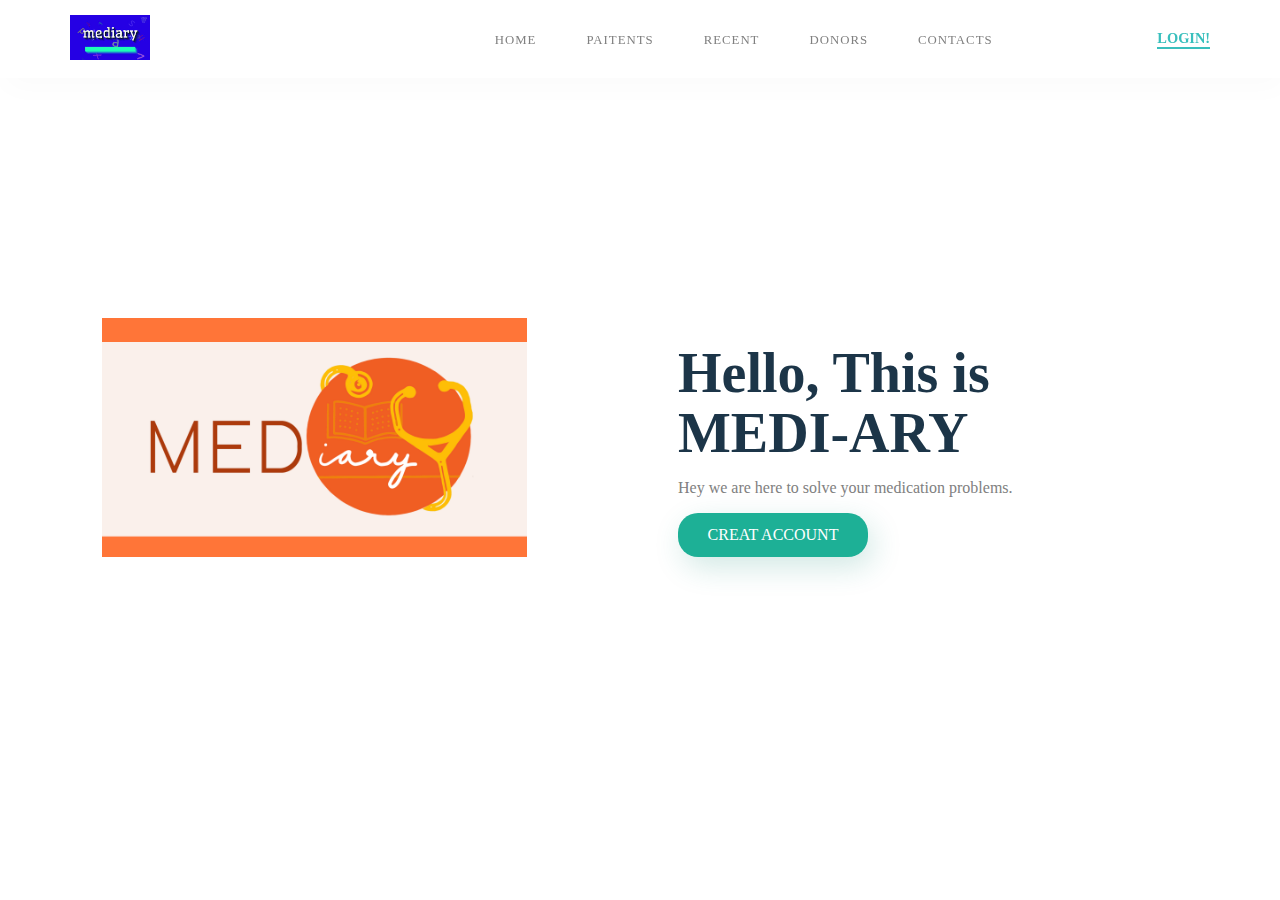
<file: Mediary/index.html>
<!DOCTYPE html>
<html>

<head>
	<meta charset="utf-8">
	<title>MEDI-ARY</title>
	<link href="style.css" rel="stylesheet" type="text/css" />
</head>

<body>
  <section id="main">
    <nav>
      <a href="#" class="logo">
        <img src="h.png" alt="h">
      </a>

      <span class="menu-space"></span>

      <ul class="menu">
        <li><a href="#">Home</a></li>
        <li><a href="#">Paitents</a></li>
        <li><a href="#">Recent</a></li>
        <li><a href="#">DONORS</a></li>
        <li><a href="#">Contacts</a></li>
      </ul>
      <a href="#" class="hey"><strong> LOGIN!</strong></a>
    </nav>  
  </section>

  <section class="Content">
    <div class="image">
      <img src="hh.png" alt="Mediary">    
    </div>
    <div class="main-text">
      <h1>Hello, This is <br> MEDI-ARY </h1>
      <p>Hey we are here to solve your medication problems. </p>
      <a href="#" class="resume-btn">CREAT ACCOUNT</a>   
    </div>    
  </section>      
</body>

</html>
</file>
<file: Mediary/style.css>
* {
  box-sizing: border-box;
}

body {
  margin: 0px;
  padding: 0px;
  font: poppins;
}
#main {
  width: 100%;
  height: 50vh;
  position: relative;
}

nav {
  display: flex;
  justify-content: space-around;
  align-items: center;
  position: fixed;
  top: 0;
  left: 0;
  width: 100%;
  background-color: white;
  box-shadow: 5px 10px 30px rgba(0, 0, 0, 0.02);
  z-index: 1;
}

.logo img{
  height: 45px;
}

.menu{
  list-style: none;
  display: flex; 
}

.menu li a{
  height: 40px;
  line-height: 43px;
  margin: 3px;
  padding: 0px 22px;
  display: flex;
  font-size: 0.8em;
  text-transform: uppercase;
  font-weight: 500;
  letter-spacing: 1px;
  color: grey;
}

a {
  text-decoration: none;
}

.hey {
  color: #39bfbd;
  font-weight: 500;
  font-size: 0.9em;
  border-bottom: 2px solid #39bfbd; 
}

.image {
  width: 500px;
  height: 500px;
}

.image img{
  width: 85%;
  height: 95%;
  object-fit: contain;
}

.Content {
  display: flex;
  width: 90%;
  justify-content: space-around;
  align-items: center;
  position: absolute;
  left: 50%;
  right: 50%;
  transform: translate(-50%, -50%)
}

.main-text {
  width: 500px;
}

.main-text h1 {
  font-size: 3.5em;
  color: #1c3548;
  margin: 0px 0px 10px 0px;
  line-height: 60px;

}

.main-text p {
  color: grey;
}

.resume-btn {
  width: 190px;
  height: 44px;
  display: flex;
  justify-content: center;
  align-items: center;
  color: white;
  background-color: #1db096;
  border-radius: 20px;
  box-shadow: 5px 10px 30px rgba(24, 139, 119, 0.2); 
}

.resume-btn:hover {
  background-color: #23cdaf;
  transition: all ease 0.2s; 
}

.menu li a:hover {
  background-color: #23cdaf;
  color: white;
  box-shadow: 5px 10px 30px rgba(24, 139, 119, 0.2);
  transition: all ease 0.2s; 
}
</file>
